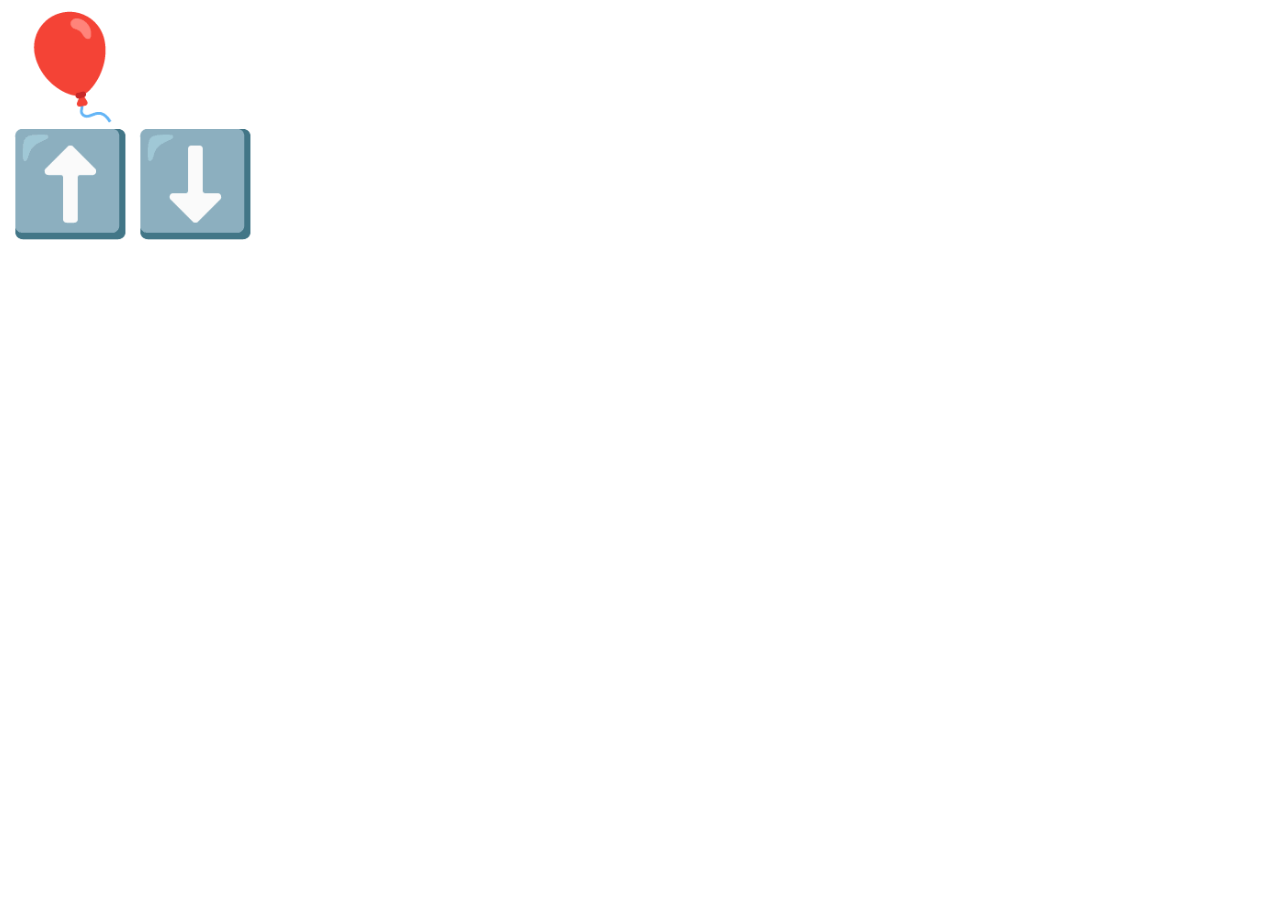
<file: 15.event-hanlder/balloon/index.html>
<!DOCTYPE html>
<html lang="en">
  <head>
    <meta charset="UTF-8" />
    <meta name="viewport" content="width=device-width, initial-scale=1.0" />
    <title>Balloon Game</title>
    <link rel="stylesheet" href="style.css" />
    <script src="script.js"></script>
  </head>
  <body>
    <div class="balloon">🎈</div>

    <div class="keyboard">
      <div class="arrowUp">⬆️</div>
      <div class="arrowDown">⬇️</div>
    </div>
  </body>
</html>
</file>
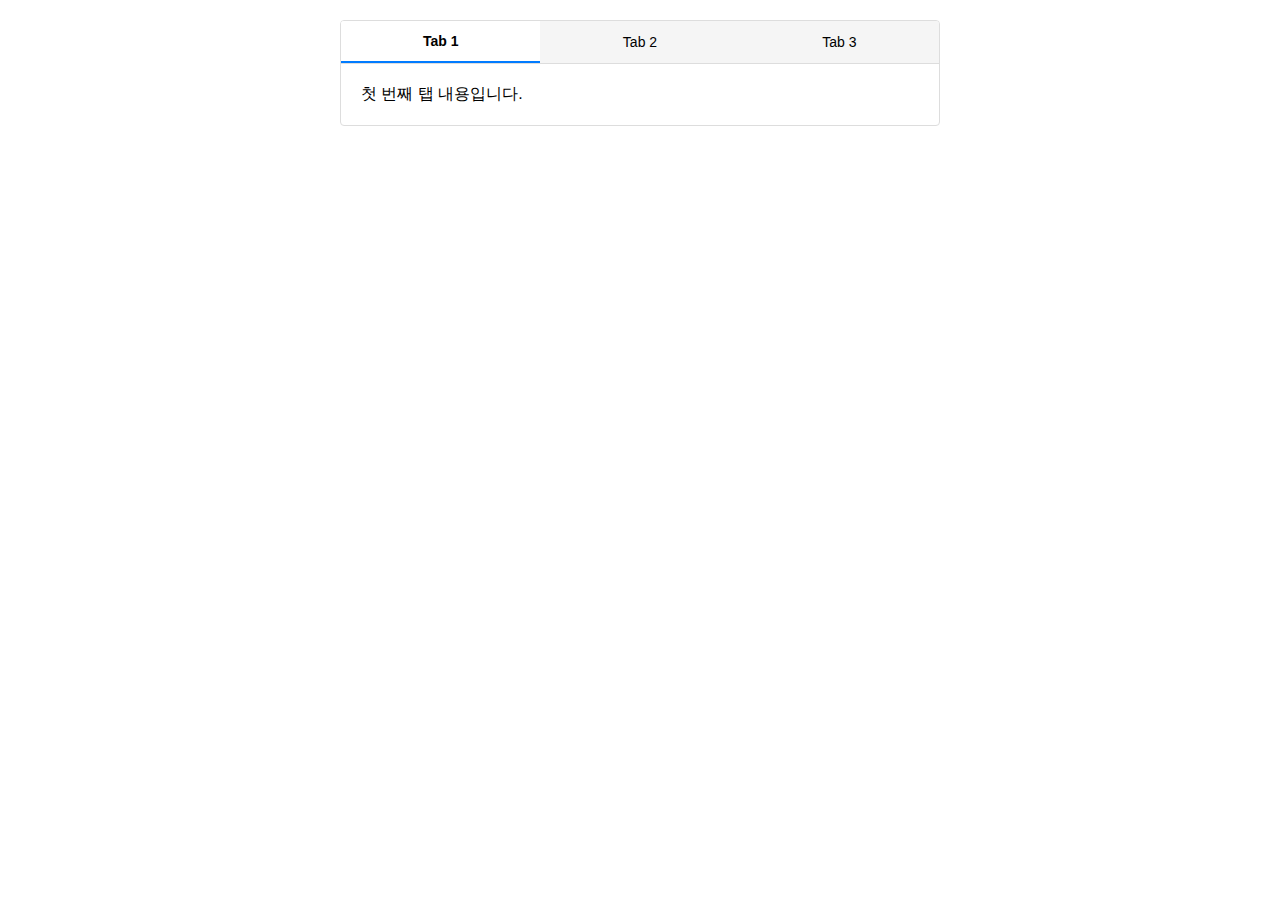
<file: 15.event-hanlder/tab-panel/index.html>
<!DOCTYPE html>
<html lang="en">
  <head>
    <meta charset="UTF-8" />
    <meta name="viewport" content="width=device-width, initial-scale=1.0" />
    <title>Tab Panel</title>
    <link rel="stylesheet" href="style.css" />
  </head>
  <body>
    <div id="tab-container">
      <div class="tab-buttons">
        <button class="tab-button">Tab 1</button>
        <button class="tab-button">Tab 2</button>
        <button class="tab-button">Tab 3</button>
      </div>
      <div data-tabname="Tab 1">첫 번째 탭 내용입니다.</div>
      <div data-tabname="Tab 2">두 번째 탭 내용입니다.</div>
      <div data-tabname="Tab 3">세 번째 탭 내용입니다.</div>
    </div>
    <script src="script.js"></script>
  </body>
</html>
</file>
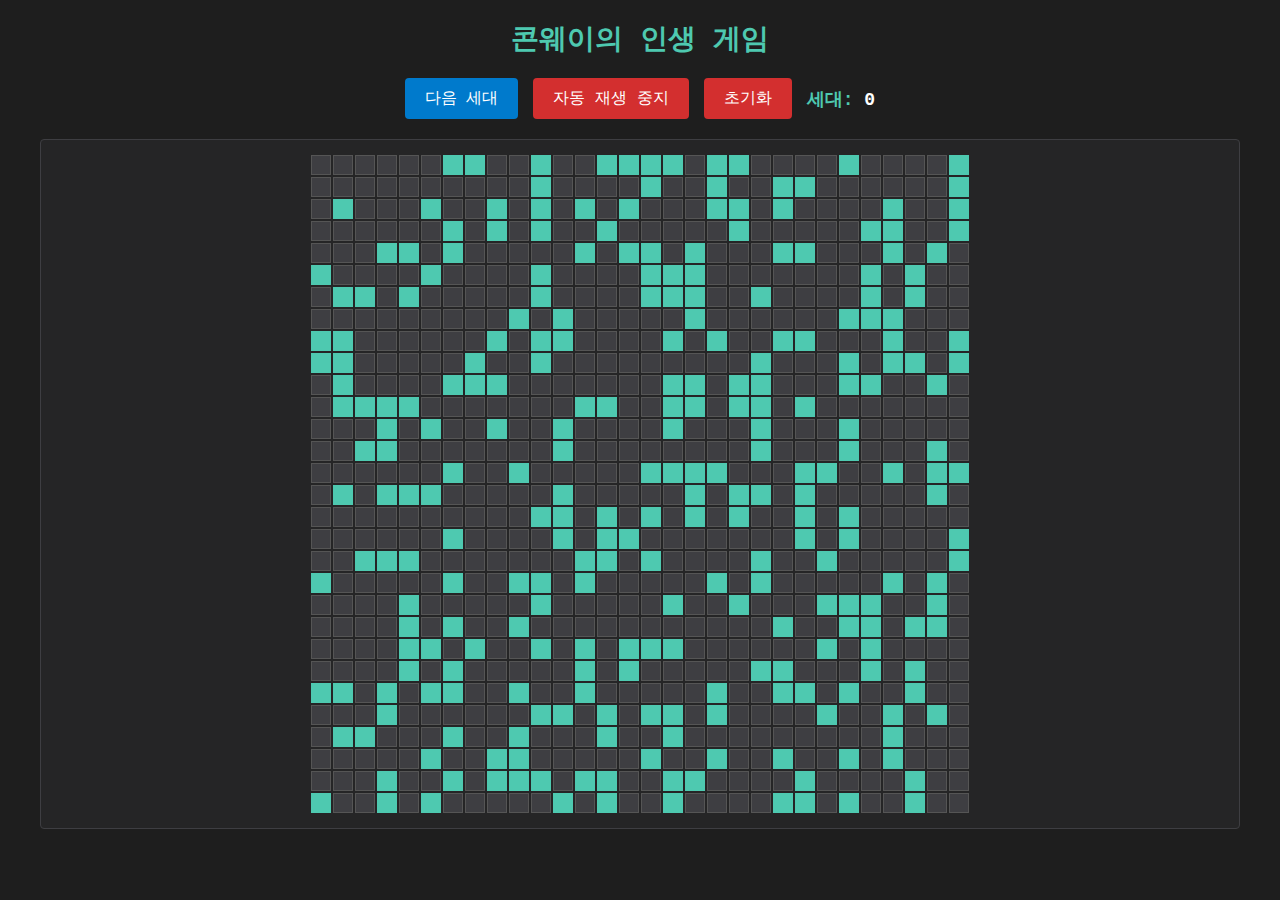
<file: 18.HTTT-Form/conway-game-of-life/index.html>
<!DOCTYPE html>
<html lang="ko">
  <head>
    <meta charset="UTF-8" />
    <meta name="viewport" content="width=device-width, initial-scale=1.0" />
    <title>콘웨이의 인생 게임</title>
    <link rel="stylesheet" href="style.css" />
  </head>
  <body>
    <div class="container">
      <h1>콘웨이의 인생 게임</h1>
      <div class="controls">
        <button id="next-generation">다음 세대</button>
        <button id="auto-play">자동 재생 시작</button>
        <button id="reset">초기화</button>
        <div class="generation-info">
          세대: <span id="generation-count">0</span>
        </div>
      </div>
      <div id="grid-container"></div>
    </div>
    <script src="script.js"></script>
  </body>
</html>
</file>
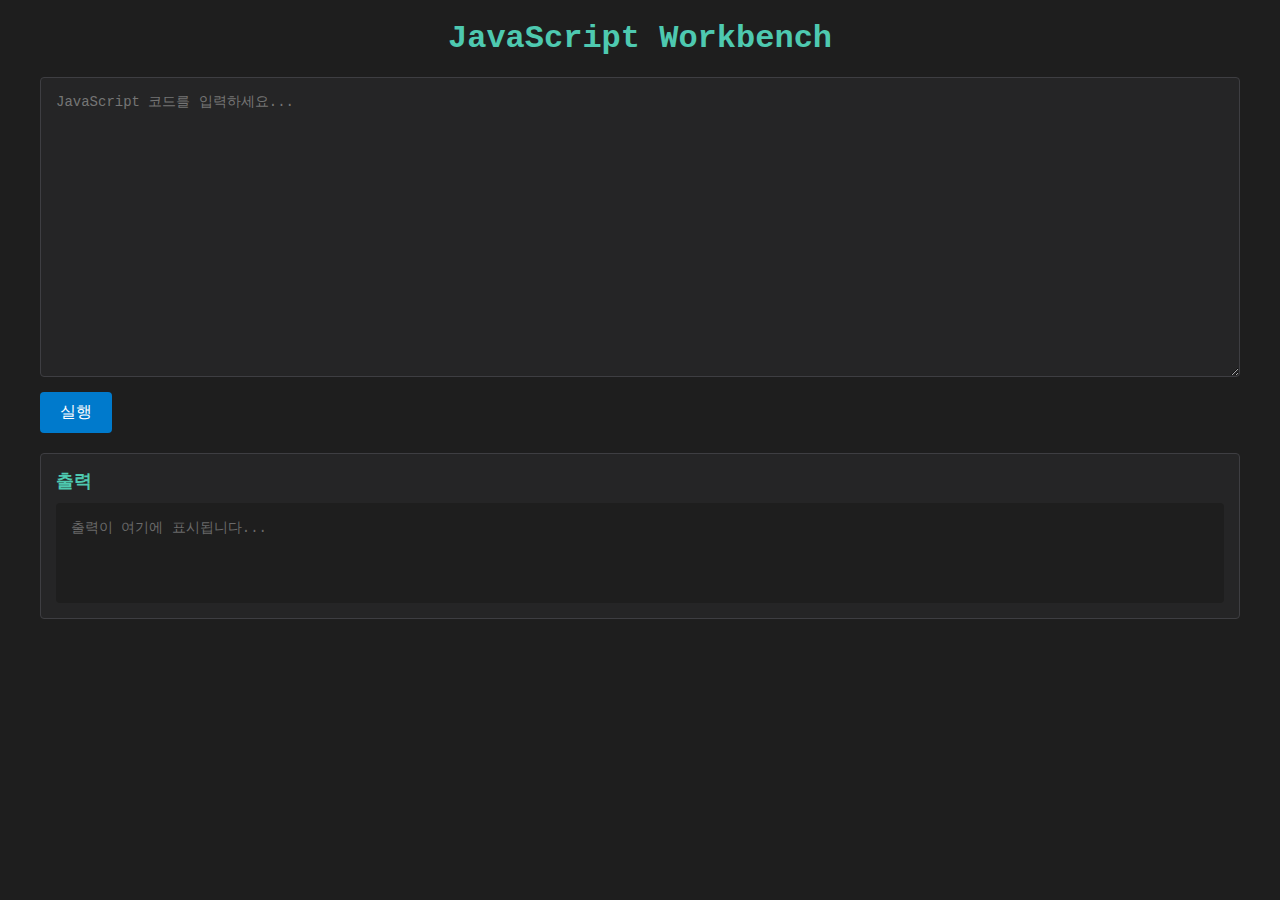
<file: 18.HTTT-Form/javascript-workbench/index.html>
<!DOCTYPE html>
<html lang="en">
  <head>
    <meta charset="UTF-8" />
    <meta name="viewport" content="width=device-width, initial-scale=1.0" />
    <title>JavaScript Workbench</title>
    <link rel="stylesheet" href="style.css" />
  </head>
  <body>
    <div class="workbench">
      <h1>JavaScript Workbench</h1>
      <div class="container">
        <textarea
          id="code"
          placeholder="JavaScript 코드를 입력하세요..."
        ></textarea>
        <button id="run-button">실행</button>
      </div>
      <div class="output">
        <h2>출력</h2>
        <pre id="output"></pre>
      </div>
    </div>
    <script src="script.js"></script>
  </body>
</html>
</file>
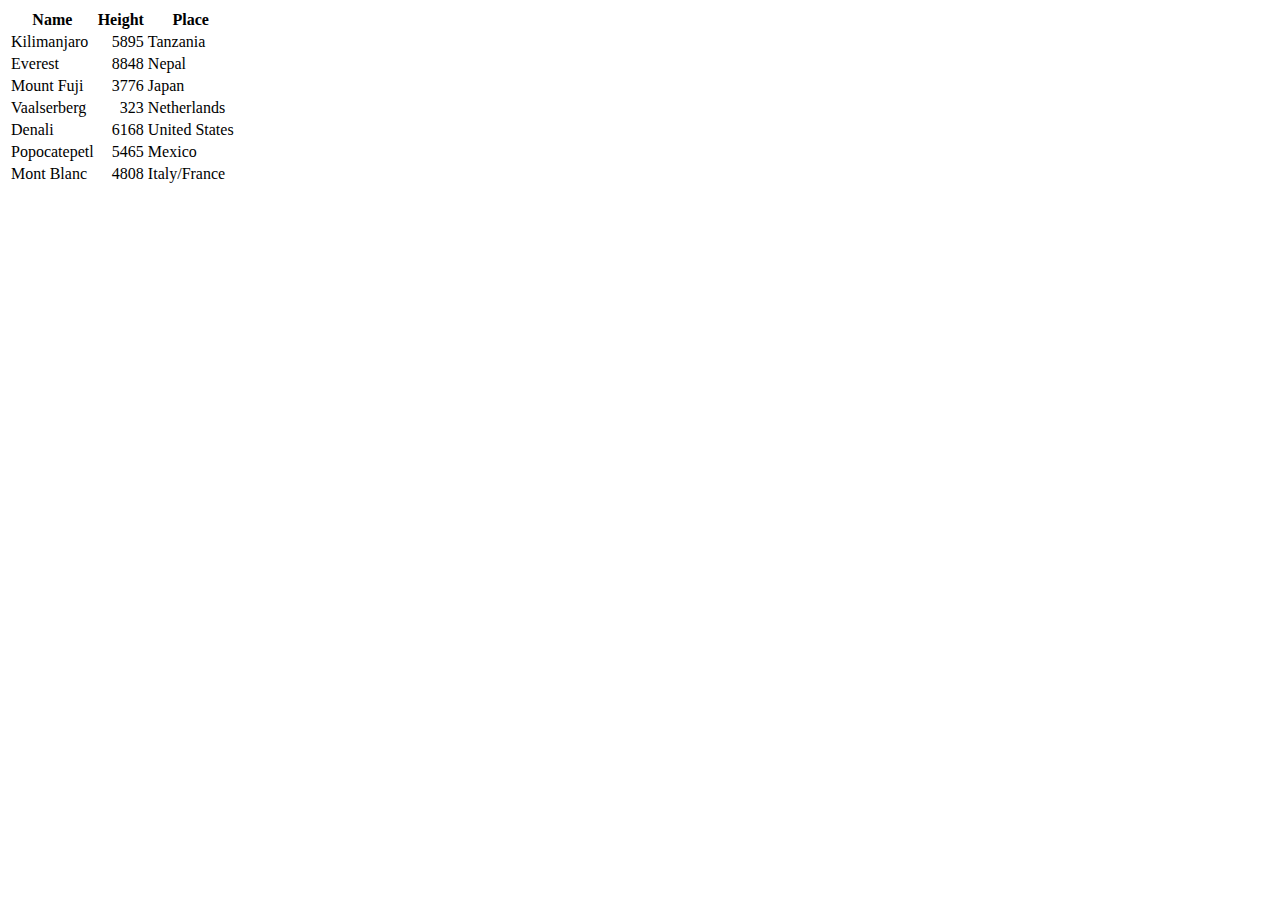
<file: 14.DOM/create-a-table.html>
<!DOCTYPE html>
<html lang="en">
  <head>
    <meta charset="UTF-8" />
    <meta name="viewport" content="width=device-width, initial-scale=1.0" />
    <title>Create a Table</title>
  </head>
  <body>
    <div id="mountains"></div>
    <script src="creating-a-table.js"></script>
    <script src="elements-that-match-the-tag-name.js"></script>
  </body>
</html>
</file>
<file: 15.event-hanlder/balloon/style.css>
.balloon {
  font-size: 100px;
}

.keyboard {
  display: flex;
  font-size: 100px;
}
</file>
<file: 15.event-hanlder/tab-panel/style.css>
* {
  margin: 0;
  padding: 0;
  box-sizing: border-box;
}

body {
  font-family: Arial, sans-serif;
  padding: 20px;
}

#tab-container {
  max-width: 600px;
  margin: 0 auto;
  border: 1px solid #ddd;
  border-radius: 4px;
  overflow: hidden;
}

.tab-buttons {
  display: flex;
  background-color: #f5f5f5;
  border-bottom: 1px solid #ddd;
}

.tab-button {
  flex: 1;
  padding: 12px 20px;
  border: none;
  background-color: transparent;
  cursor: pointer;
  font-size: 14px;
  transition: background-color 0.3s;
}

.tab-button:hover {
  background-color: #e0e0e0;
}

.tab-button.active {
  background-color: #fff;
  border-bottom: 2px solid #007bff;
  font-weight: bold;
}

#tab-container > div[data-tabname] {
  padding: 20px;
  display: none;
}

#tab-container > div[data-tabname]:first-of-type {
  display: block;
}
</file>
<file: 18.HTTT-Form/conway-game-of-life/style.css>
* {
  margin: 0;
  padding: 0;
  box-sizing: border-box;
}

body {
  font-family: "Courier New", monospace;
  background-color: #1e1e1e;
  color: #d4d4d4;
  padding: 20px;
}

.container {
  max-width: 1200px;
  margin: 0 auto;
}

h1 {
  color: #4ec9b0;
  margin-bottom: 20px;
  text-align: center;
  font-size: 28px;
}

.controls {
  display: flex;
  align-items: center;
  gap: 15px;
  margin-bottom: 20px;
  justify-content: center;
  flex-wrap: wrap;
}

button {
  padding: 10px 20px;
  background-color: #007acc;
  color: white;
  border: none;
  border-radius: 4px;
  font-size: 16px;
  cursor: pointer;
  transition: background-color 0.3s;
  font-family: "Courier New", monospace;
}

button:hover {
  background-color: #005a9e;
}

button:active {
  background-color: #004578;
}

#reset {
  background-color: #d32f2f;
}

#reset:hover {
  background-color: #b71c1c;
}

.generation-info {
  color: #4ec9b0;
  font-size: 18px;
  font-weight: bold;
}

#generation-count {
  color: #fff;
}

#grid-container {
  display: flex;
  flex-direction: column;
  align-items: center;
  gap: 2px;
  background-color: #252526;
  padding: 15px;
  border-radius: 4px;
  border: 1px solid #3e3e42;
  overflow-x: auto;
}

.grid-row {
  display: flex;
  gap: 2px;
}

.cell {
  width: 20px;
  height: 20px;
  appearance: none;
  -webkit-appearance: none;
  -moz-appearance: none;
  background-color: #3e3e42;
  border: 1px solid #555;
  cursor: pointer;
  transition: background-color 0.1s;
}

.cell:checked {
  background-color: #4ec9b0;
  border-color: #4ec9b0;
}

.cell:hover {
  border-color: #007acc;
}

@media (max-width: 768px) {
  .cell {
    width: 15px;
    height: 15px;
  }
}
</file>
<file: 18.HTTT-Form/javascript-workbench/style.css>
* {
  margin: 0;
  padding: 0;
  box-sizing: border-box;
}

body {
  font-family: "Courier New", monospace;
  background-color: #1e1e1e;
  color: #d4d4d4;
  padding: 20px;
}

.workbench {
  max-width: 1200px;
  margin: 0 auto;
}

h1 {
  color: #4ec9b0;
  margin-bottom: 20px;
  text-align: center;
}

.container {
  margin-bottom: 20px;
}

#code {
  width: 100%;
  min-height: 300px;
  padding: 15px;
  background-color: #252526;
  color: #d4d4d4;
  border: 1px solid #3e3e42;
  border-radius: 4px;
  font-family: "Courier New", monospace;
  font-size: 14px;
  resize: vertical;
}

#code:focus {
  outline: none;
  border-color: #007acc;
}

#run-button {
  margin-top: 10px;
  padding: 10px 20px;
  background-color: #007acc;
  color: white;
  border: none;
  border-radius: 4px;
  font-size: 16px;
  cursor: pointer;
  transition: background-color 0.3s;
}

#run-button:hover {
  background-color: #005a9e;
}

#run-button:active {
  background-color: #004578;
}

.output {
  background-color: #252526;
  border: 1px solid #3e3e42;
  border-radius: 4px;
  padding: 15px;
}

.output h2 {
  color: #4ec9b0;
  margin-bottom: 10px;
  font-size: 18px;
}

#output {
  background-color: #1e1e1e;
  padding: 15px;
  border-radius: 4px;
  min-height: 100px;
  white-space: pre-wrap;
  word-wrap: break-word;
  color: #d4d4d4;
  font-family: "Courier New", monospace;
  font-size: 14px;
  line-height: 1.5;
}

#output:empty::before {
  content: "출력이 여기에 표시됩니다...";
  color: #6a6a6a;
}
</file>
